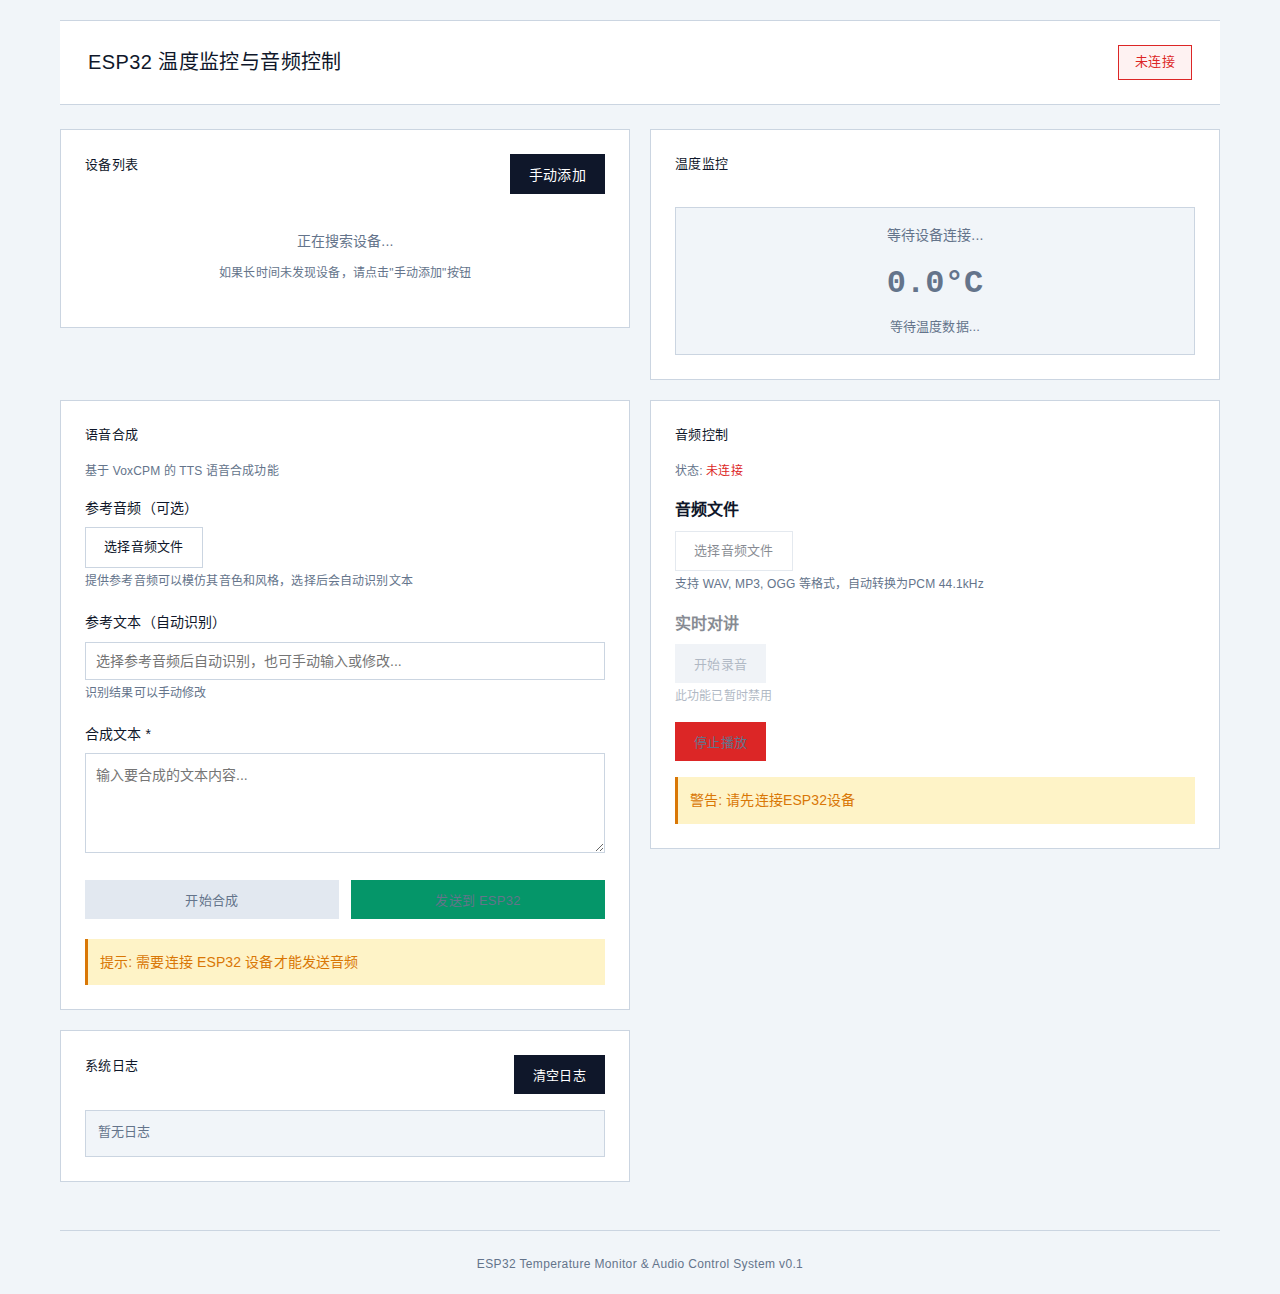
<file: Secondary/webui/frontend/index.html>
<!DOCTYPE html>
<html lang="zh-CN">
<head>
    <meta charset="UTF-8">
    <meta name="viewport" content="width=device-width, initial-scale=1.0">
    <title>ESP32 音频控制</title>
    <link rel="stylesheet" href="styles.css">
</head>
<body>
    <div class="container">
        <header>
            <h1>ESP32 温度监控与音频控制</h1>
            <div id="connection-status" class="status disconnected">未连接</div>
        </header>

        <main>
            <!-- 设备列表组件 -->
            <device-list></device-list>

            <!-- 温度警告组件 -->
            <temperature-alert></temperature-alert>

            <!-- TTS 语音合成组件 -->
            <tts-synthesizer></tts-synthesizer>

            <!-- 音频控制组件 -->
            <audio-controller></audio-controller>

            <!-- 实时监控组件 -->
            <monitor-panel></monitor-panel>
        </main>

        <footer>
            <p>ESP32 Temperature Monitor & Audio Control System v0.1</p>
        </footer>
    </div>

    <!-- 加载Web Components -->
    <script type="module" src="components/device-list.js?v=5"></script>
    <script type="module" src="components/temperature-alert.js?v=5"></script>
    <script type="module" src="components/tts-synthesizer.js?v=5"></script>
    <script type="module" src="components/audio-controller.js?v=5"></script>
    <script type="module" src="components/monitor-panel.js?v=5"></script>
    <script type="module" src="utils/audio-processor.js?v=5"></script>
    <script type="module" src="app.js?v=5"></script>
</body>
</html>
</file>
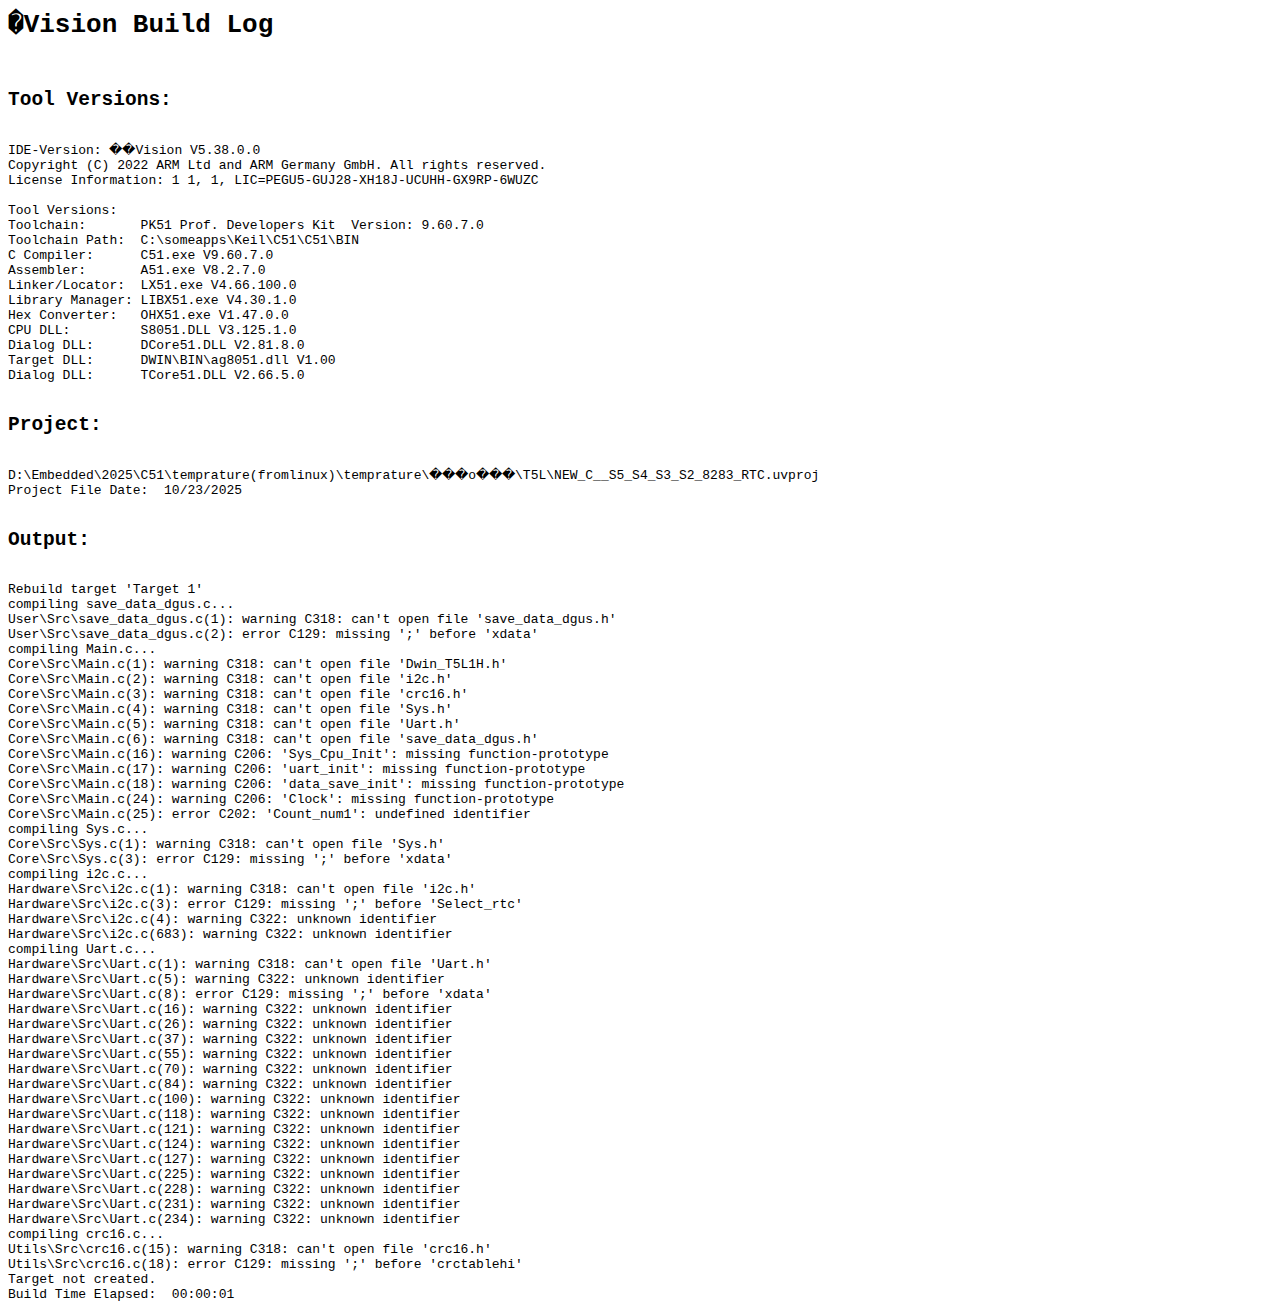
<file: Secondary/T5L/New_C_8283.build_log.htm>
<html>
<body>
<pre>
<h1>�Vision Build Log</h1>
<h2>Tool Versions:</h2>
IDE-Version: ��Vision V5.38.0.0
Copyright (C) 2022 ARM Ltd and ARM Germany GmbH. All rights reserved.
License Information: 1 1, 1, LIC=PEGU5-GUJ28-XH18J-UCUHH-GX9RP-6WUZC
 
Tool Versions:
Toolchain:       PK51 Prof. Developers Kit  Version: 9.60.7.0
Toolchain Path:  C:\someapps\Keil\C51\C51\BIN
C Compiler:      C51.exe V9.60.7.0
Assembler:       A51.exe V8.2.7.0
Linker/Locator:  LX51.exe V4.66.100.0
Library Manager: LIBX51.exe V4.30.1.0
Hex Converter:   OHX51.exe V1.47.0.0
CPU DLL:         S8051.DLL V3.125.1.0
Dialog DLL:      DCore51.DLL V2.81.8.0
Target DLL:      DWIN\BIN\ag8051.dll V1.00
Dialog DLL:      TCore51.DLL V2.66.5.0
 
<h2>Project:</h2>
D:\Embedded\2025\C51\temprature(fromlinux)\temprature\���ο���\T5L\NEW_C__S5_S4_S3_S2_8283_RTC.uvproj
Project File Date:  10/23/2025

<h2>Output:</h2>
Rebuild target 'Target 1'
compiling save_data_dgus.c...
User\Src\save_data_dgus.c(1): warning C318: can't open file 'save_data_dgus.h'
User\Src\save_data_dgus.c(2): error C129: missing ';' before 'xdata'
compiling Main.c...
Core\Src\Main.c(1): warning C318: can't open file 'Dwin_T5L1H.h'
Core\Src\Main.c(2): warning C318: can't open file 'i2c.h'
Core\Src\Main.c(3): warning C318: can't open file 'crc16.h'
Core\Src\Main.c(4): warning C318: can't open file 'Sys.h'
Core\Src\Main.c(5): warning C318: can't open file 'Uart.h'
Core\Src\Main.c(6): warning C318: can't open file 'save_data_dgus.h'
Core\Src\Main.c(16): warning C206: 'Sys_Cpu_Init': missing function-prototype
Core\Src\Main.c(17): warning C206: 'uart_init': missing function-prototype
Core\Src\Main.c(18): warning C206: 'data_save_init': missing function-prototype
Core\Src\Main.c(24): warning C206: 'Clock': missing function-prototype
Core\Src\Main.c(25): error C202: 'Count_num1': undefined identifier
compiling Sys.c...
Core\Src\Sys.c(1): warning C318: can't open file 'Sys.h'
Core\Src\Sys.c(3): error C129: missing ';' before 'xdata'
compiling i2c.c...
Hardware\Src\i2c.c(1): warning C318: can't open file 'i2c.h'
Hardware\Src\i2c.c(3): error C129: missing ';' before 'Select_rtc'
Hardware\Src\i2c.c(4): warning C322: unknown identifier
Hardware\Src\i2c.c(683): warning C322: unknown identifier
compiling Uart.c...
Hardware\Src\Uart.c(1): warning C318: can't open file 'Uart.h'
Hardware\Src\Uart.c(5): warning C322: unknown identifier
Hardware\Src\Uart.c(8): error C129: missing ';' before 'xdata'
Hardware\Src\Uart.c(16): warning C322: unknown identifier
Hardware\Src\Uart.c(26): warning C322: unknown identifier
Hardware\Src\Uart.c(37): warning C322: unknown identifier
Hardware\Src\Uart.c(55): warning C322: unknown identifier
Hardware\Src\Uart.c(70): warning C322: unknown identifier
Hardware\Src\Uart.c(84): warning C322: unknown identifier
Hardware\Src\Uart.c(100): warning C322: unknown identifier
Hardware\Src\Uart.c(118): warning C322: unknown identifier
Hardware\Src\Uart.c(121): warning C322: unknown identifier
Hardware\Src\Uart.c(124): warning C322: unknown identifier
Hardware\Src\Uart.c(127): warning C322: unknown identifier
Hardware\Src\Uart.c(225): warning C322: unknown identifier
Hardware\Src\Uart.c(228): warning C322: unknown identifier
Hardware\Src\Uart.c(231): warning C322: unknown identifier
Hardware\Src\Uart.c(234): warning C322: unknown identifier
compiling crc16.c...
Utils\Src\crc16.c(15): warning C318: can't open file 'crc16.h'
Utils\Src\crc16.c(18): error C129: missing ';' before 'crctablehi'
Target not created.
Build Time Elapsed:  00:00:01
</pre>
</body>
</html>
</file>
<file: Secondary/webui/frontend/styles.css>
/***
 * @file styles.css
 * @author bearbox <apuirbox@gmail.com>
 * @date 2025-11-05
 * @brief 全局样式表
 * 
 * @version 0.1
 * 
 * @copyright Copyright (c) 2025 by AmBearBox, All Rights Reserved.
 * 
 * @lastEditors bearbox <apuirbox@gmail.com>
 * @lastEditTime 2025-11-05
 * @filePath styles.css
 * @projectType Frontend
 */

/* ==================== 全局样式 ==================== */
:root {
    --primary-color: #0f172a;
    --primary-hover: #1e293b;
    --success-color: #059669;
    --error-color: #dc2626;
    --warning-color: #d97706;
    --bg-color: #f1f5f9;
    --card-bg: #ffffff;
    --text-primary: #0f172a;
    --text-secondary: #64748b;
    --border-color: #cbd5e1;
    --shadow: 0 1px 2px rgba(0, 0, 0, 0.05);
    --shadow-lg: 0 2px 4px rgba(0, 0, 0, 0.06);
    --radius-sm: 2px;
    --radius-md: 3px;
}

* {
    margin: 0;
    padding: 0;
    box-sizing: border-box;
}

body {
    font-family: -apple-system, BlinkMacSystemFont, 'Segoe UI', Roboto, 'Helvetica Neue', Arial, 'Microsoft YaHei', sans-serif;
    background-color: var(--bg-color);
    color: var(--text-primary);
    line-height: 1.6;
    font-size: 14px;
    letter-spacing: 0.01em;
}

.container {
    max-width: 1200px;
    margin: 0 auto;
    padding: 20px;
}

/* ==================== 头部样式 ==================== */
header {
    background-color: var(--card-bg);
    padding: 24px 28px;
    margin-bottom: 24px;
    border: 1px solid var(--border-color);
    border-left: none;
    border-right: none;
    display: flex;
    justify-content: space-between;
    align-items: center;
}

header h1 {
    font-size: 20px;
    font-weight: 500;
    color: var(--text-primary);
    letter-spacing: 0.02em;
}

.status {
    padding: 6px 16px;
    border: 1px solid;
    font-size: 13px;
    font-weight: 500;
    letter-spacing: 0.03em;
}

.status.connected {
    background-color: #f0fdf4;
    color: var(--success-color);
    border-color: var(--success-color);
}

.status.disconnected {
    background-color: #fef2f2;
    color: var(--error-color);
    border-color: var(--error-color);
}

/* ==================== 主内容区域 ==================== */
main {
    display: grid;
    gap: 20px;
    grid-template-columns: 1fr;
}

@media (min-width: 768px) {
    main {
        grid-template-columns: 1fr 1fr;
    }
}

/* ==================== 卡片样式 ==================== */
.card {
    background-color: var(--card-bg);
    border: 1px solid var(--border-color);
    padding: 24px;
    transition: border-color 0.2s ease;
}

.card:hover {
    border-color: var(--text-secondary);
}

.card h2 {
    font-size: 16px;
    font-weight: 500;
    margin-bottom: 16px;
    color: var(--text-primary);
    letter-spacing: 0.02em;
    text-transform: uppercase;
    font-size: 13px;
}

/* ==================== 按钮样式 ==================== */
button {
    background-color: var(--primary-color);
    color: white;
    border: 1px solid var(--primary-color);
    padding: 9px 18px;
    font-size: 13px;
    font-weight: 500;
    cursor: pointer;
    transition: all 0.15s ease;
    letter-spacing: 0.02em;
}

button:hover {
    background-color: var(--primary-hover);
    border-color: var(--primary-hover);
    transform: translateY(-1px);
}

button:active {
    transform: translateY(0);
}

button:disabled {
    background-color: #e2e8f0;
    border-color: #e2e8f0;
    color: var(--text-secondary);
    cursor: not-allowed;
    transform: none;
}

button.success {
    background-color: var(--success-color);
    border-color: var(--success-color);
}

button.success:hover {
    background-color: #047857;
    border-color: #047857;
}

button.danger {
    background-color: var(--error-color);
    border-color: var(--error-color);
}

button.danger:hover {
    background-color: #b91c1c;
    border-color: #b91c1c;
}

/* ==================== 输入框样式 ==================== */
input[type="file"] {
    display: none;
}

.file-input-label {
    display: inline-block;
    padding: 9px 18px;
    background-color: var(--card-bg);
    border: 1px solid var(--border-color);
    cursor: pointer;
    transition: all 0.15s ease;
    font-size: 13px;
    font-weight: 500;
    letter-spacing: 0.02em;
}

.file-input-label:hover {
    border-color: var(--primary-color);
    background-color: var(--bg-color);
    transform: translateY(-1px);
}

/* ==================== 列表样式 ==================== */
.device-item {
    padding: 14px 16px;
    border: 1px solid var(--border-color);
    margin-bottom: 8px;
    display: flex;
    justify-content: space-between;
    align-items: center;
    transition: all 0.15s ease;
    background-color: var(--card-bg);
}

.device-item:hover {
    border-color: var(--text-primary);
    background-color: #fafafa;
}

.device-info {
    flex: 1;
}

.device-name {
    font-weight: 500;
    color: var(--text-primary);
    font-size: 14px;
    letter-spacing: 0.01em;
}

.device-ip {
    font-size: 13px;
    color: var(--text-secondary);
    font-family: 'Monaco', 'Courier New', monospace;
}

/* ==================== 页脚样式 ==================== */
footer {
    margin-top: 48px;
    padding-top: 24px;
    border-top: 1px solid var(--border-color);
    text-align: center;
    color: var(--text-secondary);
    font-size: 12px;
    letter-spacing: 0.03em;
}

/* ==================== TTS 组件样式 ==================== */
.tts-card {
    grid-column: 1 / -1;
}

.text-input {
    transition: border-color 0.15s ease;
}

.text-input:focus {
    outline: none;
    border-color: var(--primary-color);
}

.text-input:disabled {
    background-color: var(--bg-color);
    cursor: not-allowed;
}

/* ==================== 工具类 ==================== */
.mt-2 { margin-top: 8px; }
.mt-4 { margin-top: 16px; }
.mb-2 { margin-bottom: 8px; }
.mb-4 { margin-bottom: 16px; }
.flex { display: flex; }
.flex-col { flex-direction: column; }
.gap-2 { gap: 8px; }
.gap-4 { gap: 16px; }
</file>
